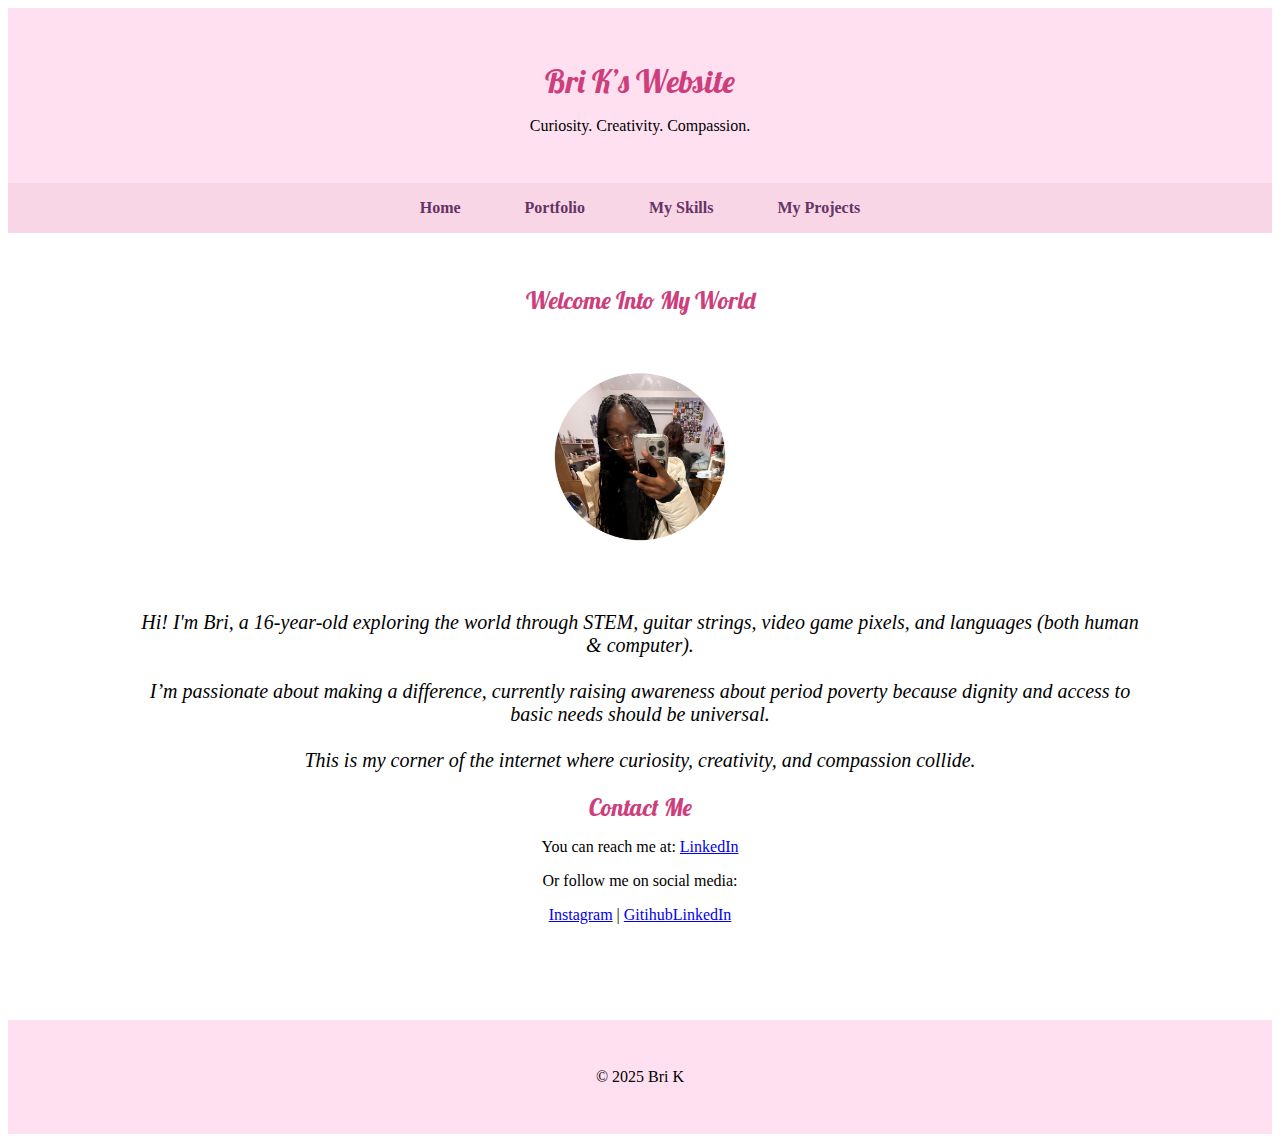
<file: index.html>
<!DOCTYPE html>
<html lang="en">
<head>
  <meta charset="UTF-8" />
  <meta name="viewport" content="width=device-width, initial-scale=1.0"/>
  <title>Bri K Homepage</title>

<link rel="preconnect" href="https://fonts.googleapis.com"> <link rel="preconnect" href="https://fonts.gstatic.com" crossorigin> <link href="https://fonts.googleapis.com/css2?family=Lobster&display=swap" rel="stylesheet">

  <style>
    body {

  h1, h2, h3, h4 {
 font-family: "Lobster", sans-serif; font-weight: 400; font-style: normal; color: #cc3f7c;
           }

    header {
      text-align: center;
      background-color: #ffe0f0;
      padding: 2rem 1rem;
    }

    header img {
      max-width: 120px;
      border-radius: 50%;
    }

    h1, h2 {
      color: #cc3f7c;
      margin-bottom: 0.5rem;
    }

    nav {
      background-color: #f9d6e5;
      padding: 0.5rem 0;
      text-align: center;
      position: sticky;
      top: 0;
      z-index: 1000;
    }

    nav ul {
      list-style: none;
      padding: 0;
      margin: 0;
      display: flex;
      justify-content: center;
      gap: 2rem;
    }

    nav a {
      text-decoration: none;
      color: #663366;
      font-weight: bold;
      font-size: 1rem;
    }


    nav a {
      text-decoration: none;
      color: #663366;
      font-weight: bold;
      font-size: 1rem;
      padding: 0.5rem 1rem;
      display: inline-block;
      cursor: pointer; 
    }

    main {
      max-width: 1000px;
      margin: auto;
      padding: 2rem;
      text-align: center;
    }

    .image-right {
      width: 300px;
      height: auto;
      border-radius: 8px;
      margin: 1rem auto;
    }

    footer {
      background-color: #ffe0f0;
      text-align: center;
      padding: 2rem 1rem;
      margin-top: 3rem;
    }

    footer a {
      color: #663366;
      text-decoration: none;
      font-weight: bold;
    }
  </style>
</head>
<body>

  <!-- Header -->
  <header>
     <h1>Bri K’s Website</h1>
    <p>Curiosity. Creativity. Compassion.</p>
  </header>

  <!-- Navigation -->
  <nav>
    <ul>
      <li><a href="index.html">Home</a></li>
      <li><a href="portfolio.html">Portfolio</a></li>
     <li><a href="skills.html">My Skills</a></li>
       <li><a href="projects.html">My Projects</a></li>
         </ul>
  </nav>

  <!-- Main Content -->
  <main>

    <!-- Home Section -->
    <section id="home">
      <h2>Welcome Into My World</h2>
      <img src="Publication1.jpg" class="image-right" alt="Project image" />
      <p style="font-style: italic; font-size: 20px;">
        Hi! I'm Bri, a 16-year-old exploring the world through STEM, guitar strings, video game pixels, and languages (both human & computer).<br><br>
        I’m passionate about making a difference, currently raising awareness about period poverty because dignity and access to basic needs should be universal.<br><br>
        This is my corner of the internet where curiosity, creativity, and compassion collide.
      </p>
    </section>

    <!-- Contact Section -->
    <section id="contact">
      <h2>Contact Me</h2>
      <p>You can reach me at: <a href="www.linkedin.com/in/briannakivugo">LinkedIn</a></p>
      <p>Or follow me on social media:</p>
      <p>
        <a href="www.instagram.com/beadsforlife">Instagram</a> |
        <a href="https://github.com/burgerkingdom231">Gitihub</a|
        <a href="www.linkedin.com/in/briannakivugo">LinkedIn</a>
      </p>
    </section>

  </main>

  <!-- Footer -->
  <footer>
    <p>© 2025 Bri K </p>
  </footer>

  <!-- JavaScript -->

  <script>
    document.querySelectorAll('nav a').forEach(anchor => {
      anchor.addEventListener('click', function (e) {
        const href = this.getAttribute('href');
        if (href.startsWith('#')) {
          e.preventDefault();
          const target = document.querySelector(href);
          if (target) {
            target.scrollIntoView({ behavior: 'smooth' });
          }
        }
      });
    });
  </script>
  </body>
</html>
</file>
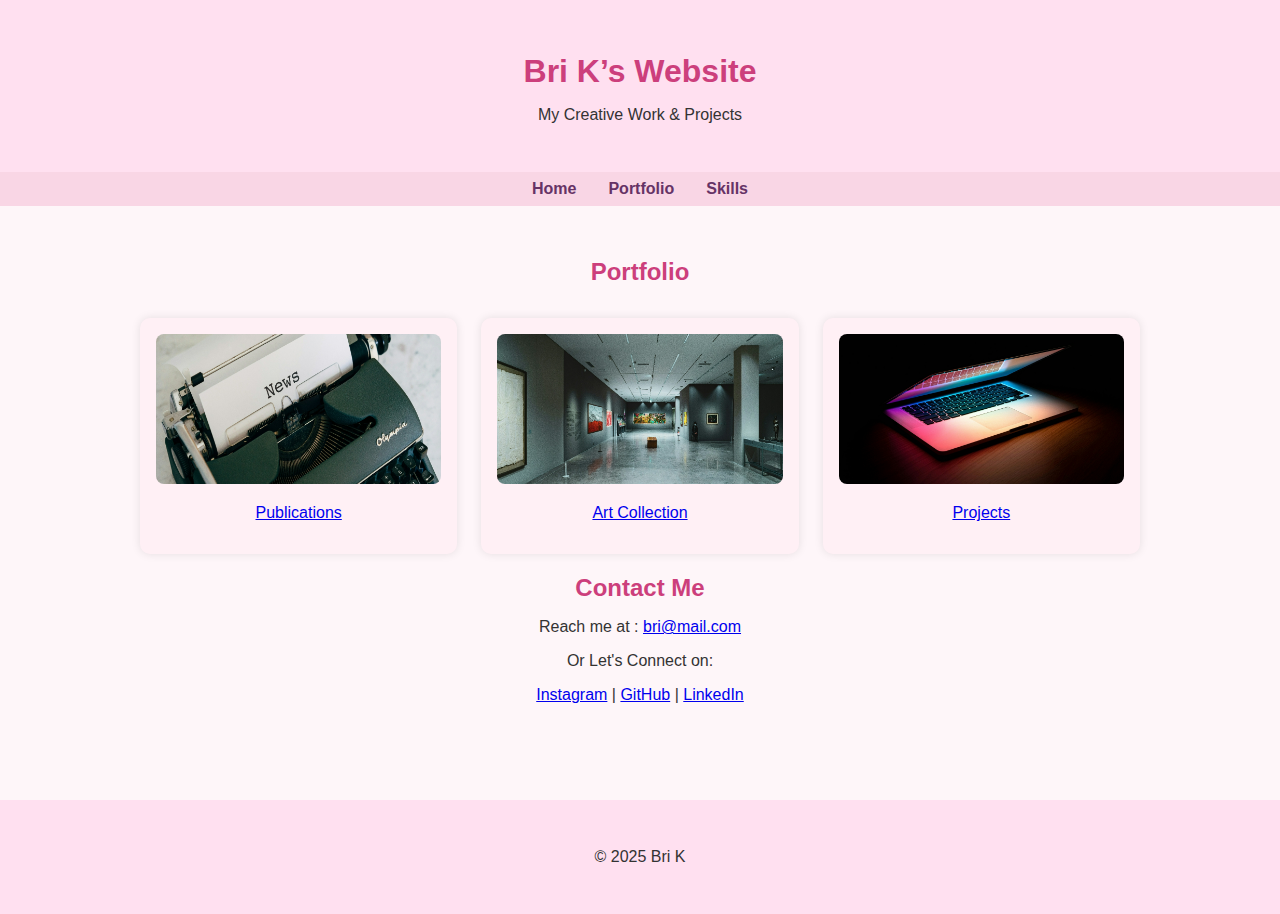
<file: portfolio.html>
<!DOCTYPE html>
<html lang="en">
<head>
  <meta charset="UTF-8" />
  <meta name="viewport" content="width=device-width, initial-scale=1.0"/>
  <title>Bri K - Portfolio</title>
  <style>
    body {
      margin: 0;
      font-family: 'Segoe UI', sans-serif;
      background-color: #fef6f9;
      color: #333;
      scroll-behavior: smooth;
    }

    header {
      text-align: center;
      background-color: #ffe0f0;
      padding: 2rem 1rem;
    }

    header img {
      max-width: 120px;
      border-radius: 50%;
    }

    h1, h2 {
      color: #cc3f7c;
      margin-bottom: 0.5rem;
    }

    nav {
      background-color: #f9d6e5;
      padding: 0.5rem 0;
      text-align: center;
      position: sticky;
      top: 0;
      z-index: 1000;
    }

    nav ul {
      list-style: none;
      padding: 0;
      margin: 0;
      display: flex;
      justify-content: center;
      gap: 2rem;
    }

    nav a {
      text-decoration: none;
      color: #663366;
      font-weight: bold;
      font-size: 1rem;
      transition: color 0.3s ease;
    }

    nav a:hover {
      color: #cc3f7c;
    }

    main {
      max-width: 1000px;
      margin: auto;
      padding: 2rem;
      text-align: center;
    }

    .portfolio-grid {
      display: grid;
      grid-template-columns: repeat(auto-fit, minmax(220px, 1fr));
      gap: 1.5rem;
      margin-top: 2rem;
    }

    .item {
      background-color: #fff0f5;
      padding: 1rem;
      border-radius: 10px;
      box-shadow: 0 0 10px rgba(0,0,0,0.1);
      transition: transform 0.2s ease;
    }

    .item:hover {
      transform: translateY(-5px);
    }

    .item img {
      width: 100%;
      border-radius: 8px;
      max-height: 150px;
      object-fit: cover;
    }

    footer {
      background-color: #ffe0f0;
      text-align: center;
      padding: 2rem 1rem;
      margin-top: 3rem;
    }

    footer a {
      color: #663366;
      text-decoration: none;
      font-weight: bold;
    }

    footer a:hover {
      color: #cc3f7c;
    }
  </style>
</head>
<body>

  <!-- Header -->
  <header>
    <h1>Bri K’s Website</h1>
    <p>My Creative Work & Projects</p>
  </header>

  <!-- Navigation -->
  <nav>
    <ul>
      <li><a href="index.html">Home</a></li>
      <li><a href="portfolio.html">Portfolio</a></li>
      <li><a href="skills.html">Skills</a></li>
    </ul>
  </nav>

  <!-- Main Content -->
  <main>
    <!-- Portfolio Section -->
    <section id="portfolio">
      <h2>Portfolio</h2>
      <div class="portfolio-grid">
        <div class="item">
          <img src="Publication.jpg" alt="Publications preview image">
          <p><a href="publications.html">Publications</a></p>
        </div>
        <div class="item">
          <img src="Arts.jpg" alt="Art collection preview image">
          <p><a href="artcollection.html">Art Collection</a></p>
        </div>
<div class="item">
          <img src="bunner.jpg" alt="Projects preview image">
          <p><a href="projects.html">Projects</a></p>
        </div>
       
             </div>
    </section>

    <!-- Contact Section -->
    <section id="contact">
      <h2>Contact Me</h2>
      <p>Reach me at : <a href="www.linkedid.com/in/briannakivugo">bri@mail.com</a></p>
      <p>Or Let's Connect on: </p>
      <p>
        <a href="http://www.instagram.com/beadsforlifenj">Instagram</a> |
        <a href="http://www.github.com/burgerkingdom231">GitHub</a> |
        <a href="http://www.linkedin.com/in/briannakivugo">LinkedIn</a>
      </p>
    </section>
  </main>

  <!-- Footer -->
  <footer>
    <p>© 2025 Bri K</p>
  </footer>

</body>
</html>
</file>
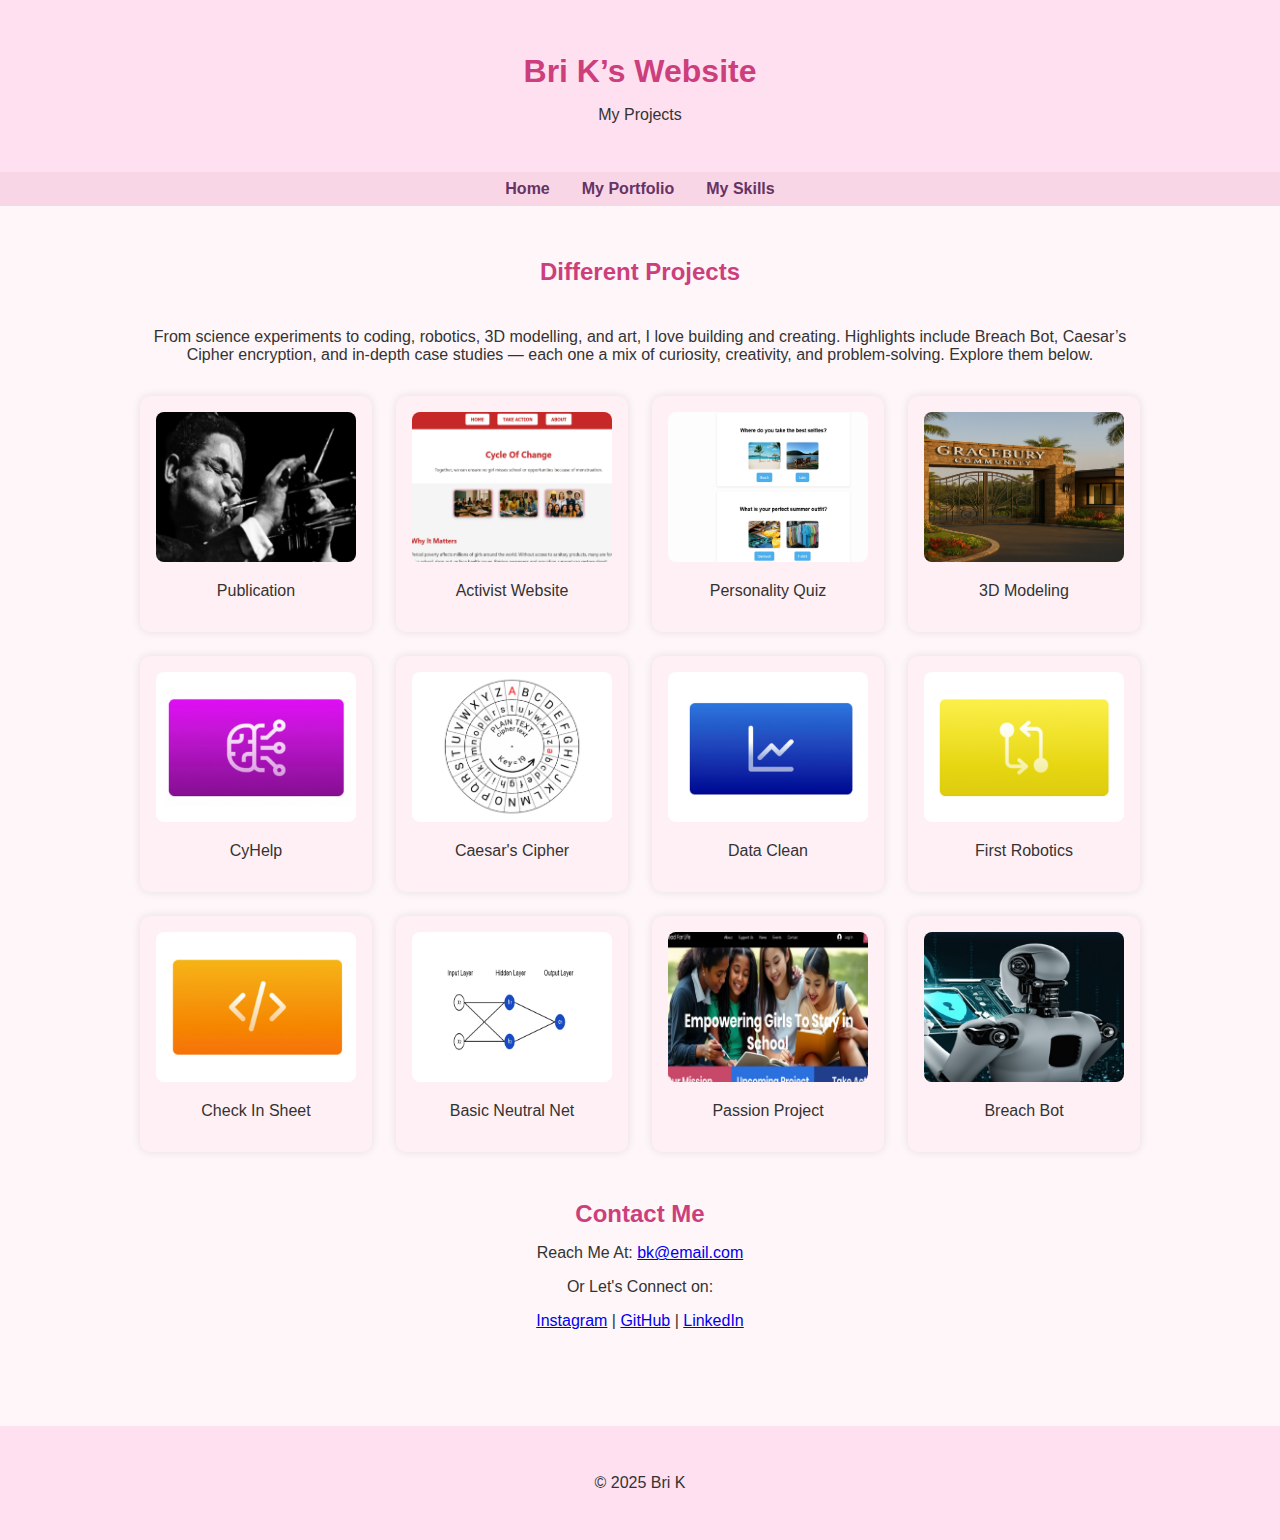
<file: projects.html>
<!DOCTYPE html>
<html lang="en">
<head>
  <meta charset="UTF-8" />
  <meta name="viewport" content="width=device-width, initial-scale=1.0"/>
  <title>Bri K's Website </title>
  <style>
    body {
      margin: 0;
      font-family: 'Segoe UI', sans-serif;
      background-color: #fef6f9;
      color: #333;
      scroll-behavior: smooth;
    }

    header {
      text-align: center;
      background-color: #ffe0f0;
      padding: 2rem 1rem;
    }

    header img {
      max-width: 120px;
      border-radius: 50%;
    }

    h1, h2 {
      color: #cc3f7c;
      margin-bottom: 0.5rem;
    }

    nav {
      background-color: #f9d6e5;
      padding: 0.5rem 0;
      text-align: center;
      position: sticky;
      top: 0;
      z-index: 1000;
    }

    nav ul {
      list-style: none;
      padding: 0;
      margin: 0;
      display: flex;
      justify-content: center;
      gap: 2rem;
    }

    nav a {
      text-decoration: none;
      color: #663366;
      font-weight: bold;
      font-size: 1rem;
    }

    nav a:hover {
      color: #cc3f7c;
    }

    main {
      max-width: 1000px;
      margin: auto;
      padding: 2rem;
      text-align: center;
    }

    .portfolio-grid {
      display: grid;
      grid-template-columns: repeat(auto-fit, minmax(220px, 1fr));
      gap: 1.5rem;
      margin-top: 2rem;
    }

    .item {
      background-color: #fff0f5;
      padding: 1rem;
      border-radius: 10px;
      box-shadow: 0 0 10px rgba(0,0,0,0.1);
    }

    .item img {
      width: 100%;
      border-radius: 8px;
      max-height: 150px;
      object-fit: cover;
    }

    footer {
      background-color: #ffe0f0;
      text-align: center;
      padding: 2rem 1rem;
      margin-top: 3rem;
    }

    footer a {
      color: #663366;
      text-decoration: none;
      font-weight: bold;
    }
  </style>
</head>
<body>

  <!-- Header -->
  <header>
       <h1>Bri K’s Website</h1>
    <p>My Projects</p>
  </header>

  <!-- Navigation -->
  <nav>
    <ul>
      <li><a href="index.html">Home</a></li>
      <li><a href="portfolio.html">My Portfolio</a></li>
      <li><a href="skills.html">My Skills</a></li>
    </ul>
  </nav>

  <!-- Main Content -->
  <main>
    <!-- Portfolio Section -->
    <section id="portfolio">
      <h2>Different Projects </h2>
     <br> <p> From science experiments to coding, robotics, 3D modelling, and art, I love building and creating. Highlights include Breach Bot, Caesar’s Cipher encryption, and in-depth case studies — each one a mix of curiosity, creativity, and problem-solving. Explore them below.          
                    
      </p>
      <div class="portfolio-grid">
<div class="item">
          <img src="jazz2.jpg"     alt="Publications">
          <p>Publication</p>
        </div>

        <div class="item">
          <img src="act.jpg" 
alt="Art Collection">
          <p>Activist Website </p>
        </div>
       
        <div class="item">
          <img src="pq.jpg" 
alt="Project">
    <p>Personality Quiz</p></div>
      
        <div class="item">
 <img src="3d.jpg"  alt="Project">
                    <p>3D Modeling </p>

          </div>
                  <div class="item">
                    <img src="AI.jpg"  alt="Project">
                    <p>CyHelp</p>
                    </div>
                            <div class="item">
                          <img src="cea.jpg" 
 alt="Project">
                   <p>Caesar's Cipher</p>
                              </div>
                                      <div class="item">
                                        <img src="DA.jpg" 
                              alt="Project">
                                        <p>Data Clean</p> </div>
                                                <div class="item">
                                                  <img src="ML.jpg" 
                                        alt="Project">
                                                  <p>First Robotics </p></div>
                                                  <div class="item">
                                                    <img src="Front.jpg" 
                                                  alt="Project">
                                                    <p>Check In Sheet</p> </div>
        
                                                    <div class="item">
                                                      <img src="Net.jpg" 
                                                    alt="Project">
                                                      <p>Basic Neutral Net</p> </div>
                                                      <div class="item">
                                                        <img src="BFL.jpg" 
                                                      alt="Project">
                                                        <p>Passion Project</p> </div>
        
                                                        <div class="item">
                                                          <img src="bot.jpg" 
                                                        alt="Project">
                                                          <p>Breach Bot</p>
     

      </div>
    </section>

    <!-- Contact Section -->
   <section id="contact" style="margin-top: 3rem;">
      <h2>Contact Me</h2>
      <p>Reach Me At: <a href="www.linkedin.com/in/briannakivugo">bk@email.com</a></p>
      <p>Or Let's Connect on:</p>
      <p>
        <a href="http://www.instagram.com/beadsforlifenj">Instagram</a> |
        <a href="http://www.github.com/burgerkingdom231">GitHub</a> |
        <a href="http://www.linkedin.com/in/briannakivugo">LinkedIn</a>
      </p>
    </section>

  </main>

  <!-- Footer -->
  <footer>
    <p>© 2025 Bri K </p>
  </footer>

</body>
</html>
</file>
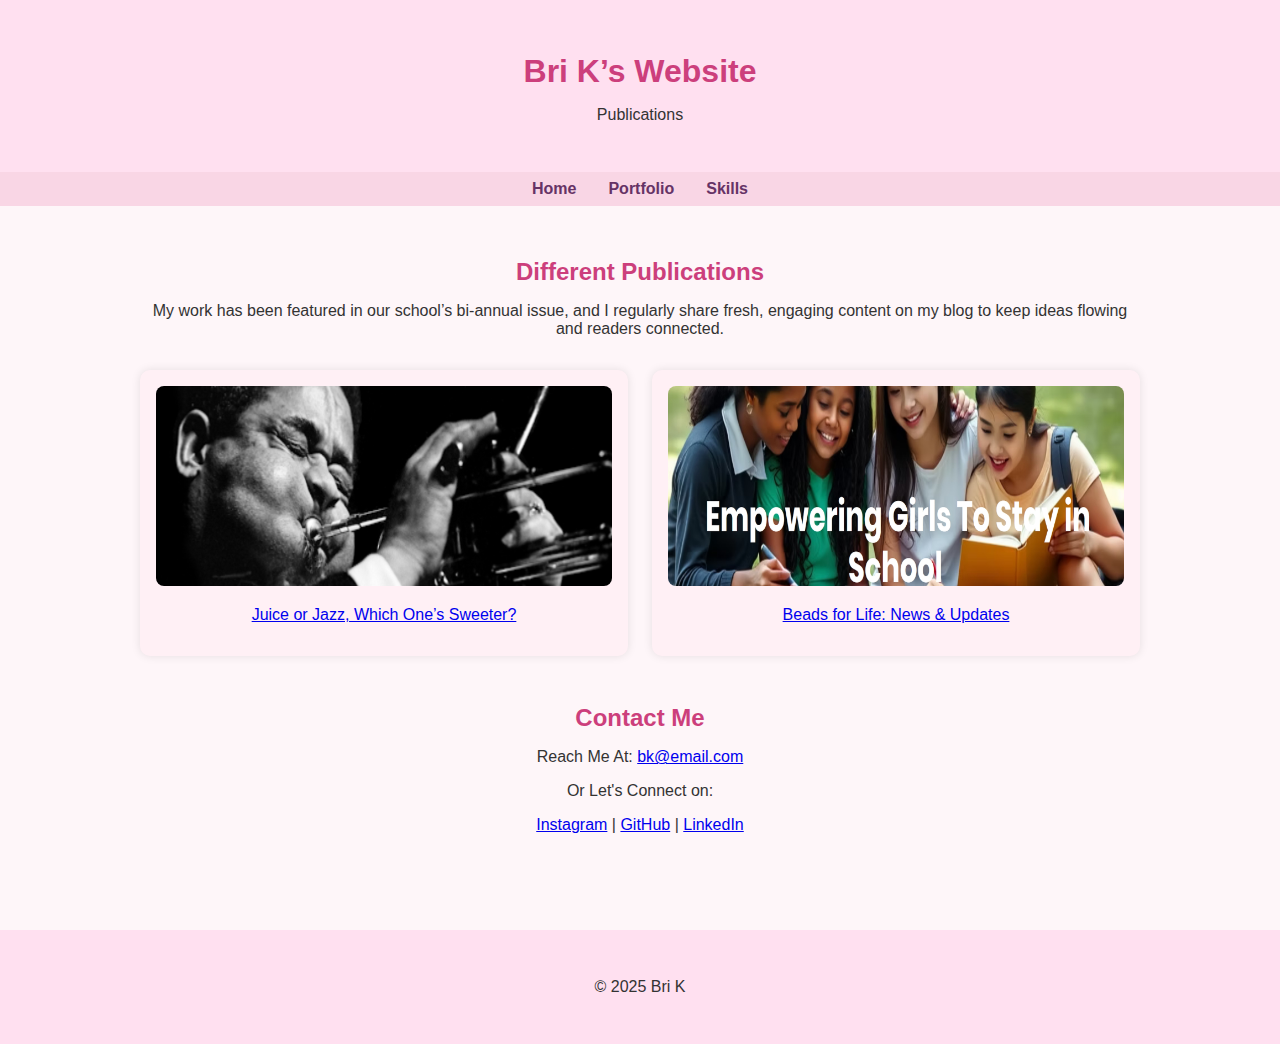
<file: publications.html>
<!DOCTYPE html>
<html lang="en">
<head>
  <meta charset="UTF-8" />
  <meta name="viewport" content="width=device-width, initial-scale=1.0"/>
  <title>Bri K's Website</title>
  <style>
    body {
      margin: 0;
      font-family: 'Segoe UI', sans-serif;
      background-color: #fef6f9;
      color: #333;
      scroll-behavior: smooth;
    }

    header {
      text-align: center;
      background-color: #ffe0f0;
      padding: 2rem 1rem;
    }

    h1, h2 {
      color: #cc3f7c;
      margin-bottom: 0.5rem;
    }

    nav {
      background-color: #f9d6e5;
      padding: 0.5rem 0;
      text-align: center;
      position: sticky;
      top: 0;
      z-index: 1000;
    }

    nav ul {
      list-style: none;
      padding: 0;
      margin: 0;
      display: flex;
      justify-content: center;
      gap: 2rem;
    }

    nav a {
      text-decoration: none;
      color: #663366;
      font-weight: bold;
      font-size: 1rem;
      transition: color 0.3s ease;
    }

    nav a:hover {
      color: #cc3f7c;
    }

    main {
      max-width: 1000px;
      margin: auto;
      padding: 2rem;
      text-align: center;
    }

    .portfolio-grid {
      display: grid;
      grid-template-columns: repeat(auto-fit, minmax(220px, 1fr));
      gap: 1.5rem;
      margin-top: 2rem;
    }

    .item {
      background-color: #fff0f5;
      padding: 1rem;
      border-radius: 10px;
      box-shadow: 0 0 10px rgba(0,0,0,0.1);
      transition: transform 0.2s ease;
    }

    .item:hover {
      transform: translateY(-5px);
    }

    .item img {
      width: 100%;
      height: 200px; /* Ensures same height */
      border-radius: 8px;
      object-fit: cover;
    }

    footer {
      background-color: #ffe0f0;
      text-align: center;
      padding: 2rem 1rem;
      margin-top: 3rem;
    }

    footer a {
      color: #663366;
      text-decoration: none;
      font-weight: bold;
    }

    footer a:hover {
      color: #cc3f7c;
    }
  </style>
</head>
<body>

  <!-- Header -->
  <header>
    <h1>Bri K’s Website</h1>
    <p>Publications</p>
  </header>

  <!-- Navigation -->
  <nav>
    <ul>
      <li><a href="index.html">Home</a></li>
      <li><a href="portfolio.html">Portfolio</a></li>
      <li><a href="skills.html">Skills</a></li>
    </ul>
  </nav>

  <!-- Main Content -->
  <main>
    <!-- Portfolio Section -->
    <section id="portfolio">
      <h2>Different Publications</h2>
      <p>My work has been featured in our school’s bi-annual issue, and I regularly share fresh, engaging content on my blog to keep ideas flowing and readers connected.</p>

      <div class="portfolio-grid">
        <div class="item">
          <img src="jazz2.jpg" alt="Juice or Jazz article image">
          <p><a href="https://www.thestmarker.com/opinion/2025/3/8/juice-or-jazz-which-ones-sweeter" target="_blank" rel="noopener">Juice or Jazz, Which One’s Sweeter?</a></p>
        </div>

        <div class="item">
          <img src="BFL.jpg" alt="Beads for Life article image">
          <p><a href="https://beadsforlifenj.wixsite.com/beadsforlife/news" target="_blank" rel="noopener">Beads for Life: News & Updates</a></p>
        </div>
      </div>
    </section>

    <!-- Contact Section -->
   <section id="contact" style="margin-top: 3rem;">
      <h2>Contact Me</h2>
      <p>Reach Me At: <a href="www.linkedin.com/in/briannakivugo">bk@email.com</a></p>
      <p>Or Let's Connect on:</p>
      <p>
        <a href="http://www.instagram.com/beadsforlifenj">Instagram</a> |
        <a href="http://www.github.com/burgerkingdom231">GitHub</a> |
        <a href="http://www.linkedin.com/in/briannakivugo">LinkedIn</a>
      </p>
    </section>
  
    </section>
  </main>

  <!-- Footer -->
  <footer>
    <p>© 2025 Bri K</p>
  </footer>

</body>
</html>
</file>
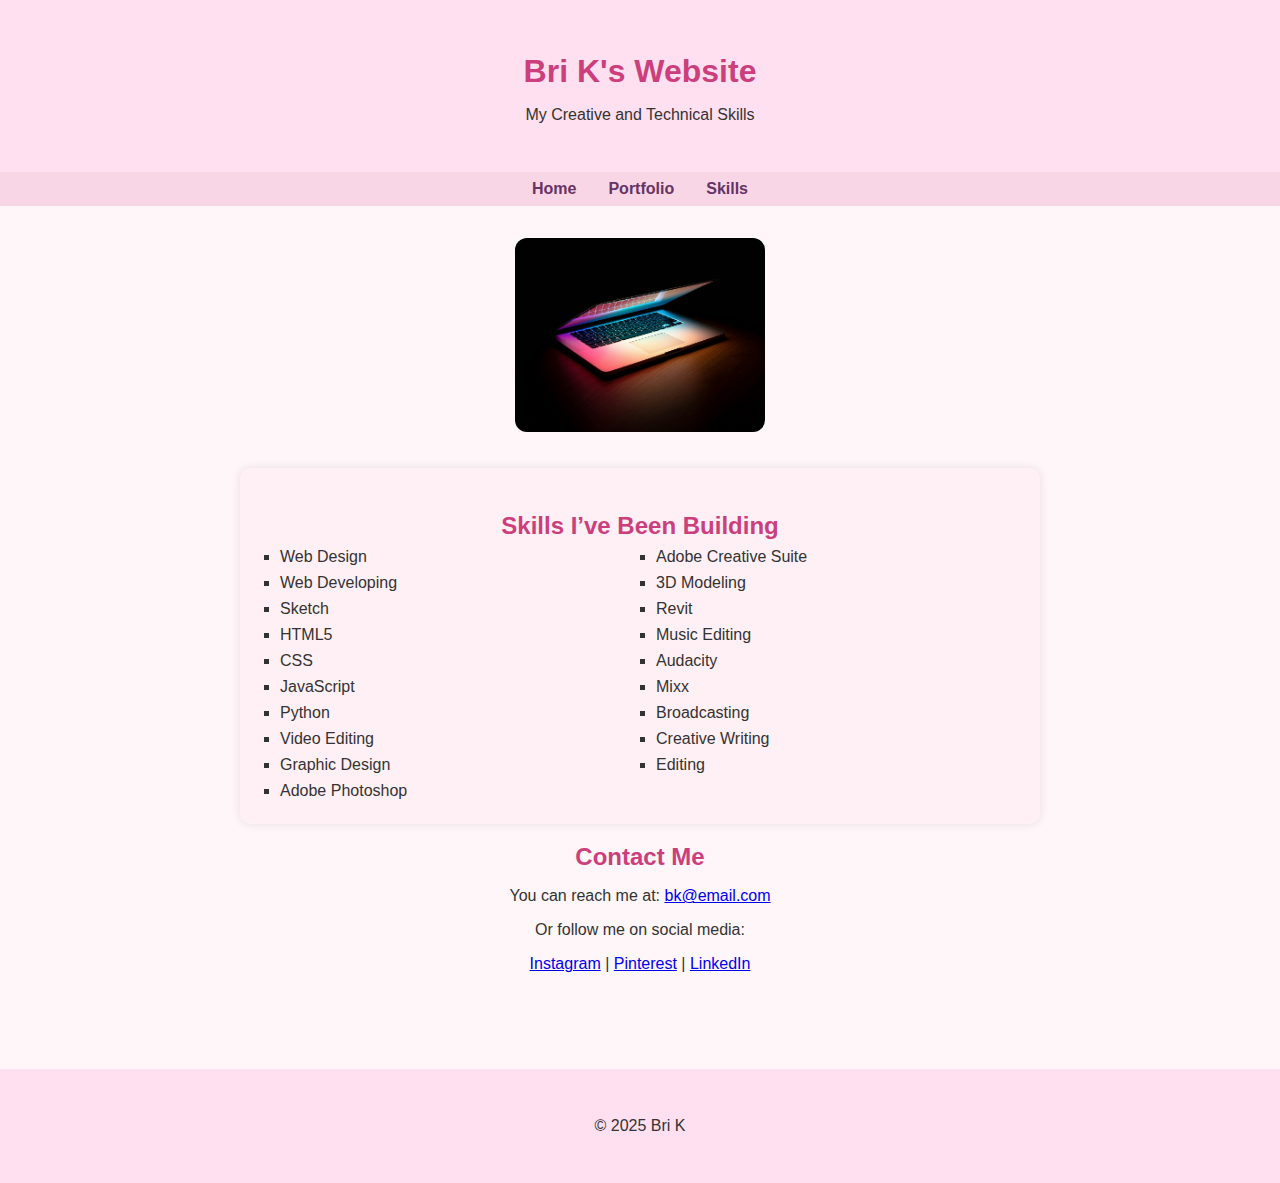
<file: skills.html>
<!DOCTYPE html>
<html lang="en">
<head>
  <meta charset="UTF-8" />
  <meta name="viewport" content="width=device-width, initial-scale=1.0"/>
  <title>Bri K - My Skills</title>
  <style>
    body {
      margin: 0;
      font-family: 'Segoe UI', sans-serif;
      background-color: #fef6f9;
      color: #333;
      scroll-behavior: smooth;
    }

    header {
      text-align: center;
      background-color: #ffe0f0;
      padding: 2rem 1rem;
    }

    header img {
      max-width: 120px;
      border-radius: 50%;
    }

    h1, h2 {
      color: #cc3f7c;
      margin-bottom: 0.5rem;
    }

    nav {
      background-color: #f9d6e5;
      padding: 0.5rem 0;
      text-align: center;
      position: sticky;
      top: 0;
      z-index: 1000;
    }

    nav ul {
      list-style: none;
      padding: 0;
      margin: 0;
      display: flex;
      justify-content: center;
      gap: 2rem;
    }

    nav a {
      text-decoration: none;
      color: #663366;
      font-weight: bold;
      font-size: 1rem;
    }

    nav a:hover {
      color: #cc3f7c;
    }

    main {
      max-width: 800px;
      margin: auto;
      padding: 2rem;
      text-align: center;
    }

    .skills-photo {
      margin-bottom: 2rem;
    }

    .skills-photo img {
      width: 100%;
      max-width: 250px;
      border-radius: 12px;
    }

    .skills-list {
      background-color: #fff0f5;
      border-radius: 10px;
      padding: 1.5rem;
      box-shadow: 0 0 10px rgba(0,0,0,0.1);
      text-align: left;
    }

    .skills-list h2 {
      text-align: center;
    }

    .skills-list ul {
      columns: 2;
      padding-left: 1rem;
      margin: 0;
      list-style: square;
    }

    .skills-list li {
      font-size: 1rem;
      margin-bottom: 0.5rem;
    }

    footer {
      background-color: #ffe0f0;
      text-align: center;
      padding: 2rem 1rem;
      margin-top: 3rem;
    }

    footer a {
      color: #663366;
      text-decoration: none;
      font-weight: bold;
    }

    @media (max-width: 600px) {
      .skills-list ul {
        columns: 1;
      }
    }
  </style>
</head>
<body>

  <!-- Header -->
  <header>
       <h1>Bri K's Website</h1>
    <p>My Creative and Technical Skills</p>
  </header>

  <!-- Navigation -->
  <nav>
    <ul>
      <li><a href="index.html">Home</a></li>
      <li><a href="skills.html">Portfolio</a></li>
      <li><a href="skills.html">Skills</a></li>
    </ul>
  </nav>

  <!-- Main Content -->
  <main>
    <section id="skills">
      <!-- Centered Image -->
      <div class="skills-photo">
        <img src="bunner.jpg" alt="Skill Image" />
      </div>

      <!-- Skills List -->
      <div class="skills-list">
        <h2>Skills I’ve Been Building</h2>
        <ul>
          <li>Web Design</li>
          <li>Web Developing</li>
          <li>Sketch</li>
          <li>HTML5</li>
          <li>CSS</li>
          <li>JavaScript</li>
          <li>Python</li>
          <li>Video Editing</li>
          <li>Graphic Design</li>
          <li>Adobe Photoshop</li>
          <li>Adobe Creative Suite</li>
          <li>3D Modeling</li>
          <li>Revit</li>
          <li>Music Editing</li>
         <li>Audacity</li>
         <li>Mixx</li>
        <li>Broadcasting</li>
        <li>Creative Writing</li>
        <li>Editing</li>
        </ul>
      </div>
    </section>
    
    <!-- Contact Section -->
    <section id="contact">
      <h2>Contact Me</h2>
      <p>You can reach me at: <a href="bri@mail.com">bk@email.com</a></p>
      <p>Or follow me on social media:</p>
      <p>
        <a href="http://www.instagram.com">Instagram</a> |
        <a href="http://www.pinterest.com">Pinterest</a> |
        <a href="http://www.linkedin.com">LinkedIn</a>
      </p>
    </section>

  </main>

  <!-- Footer -->
  <footer>
    <p>© 2025 Bri K </p>
  </footer>

</body>
</html>
</file>
